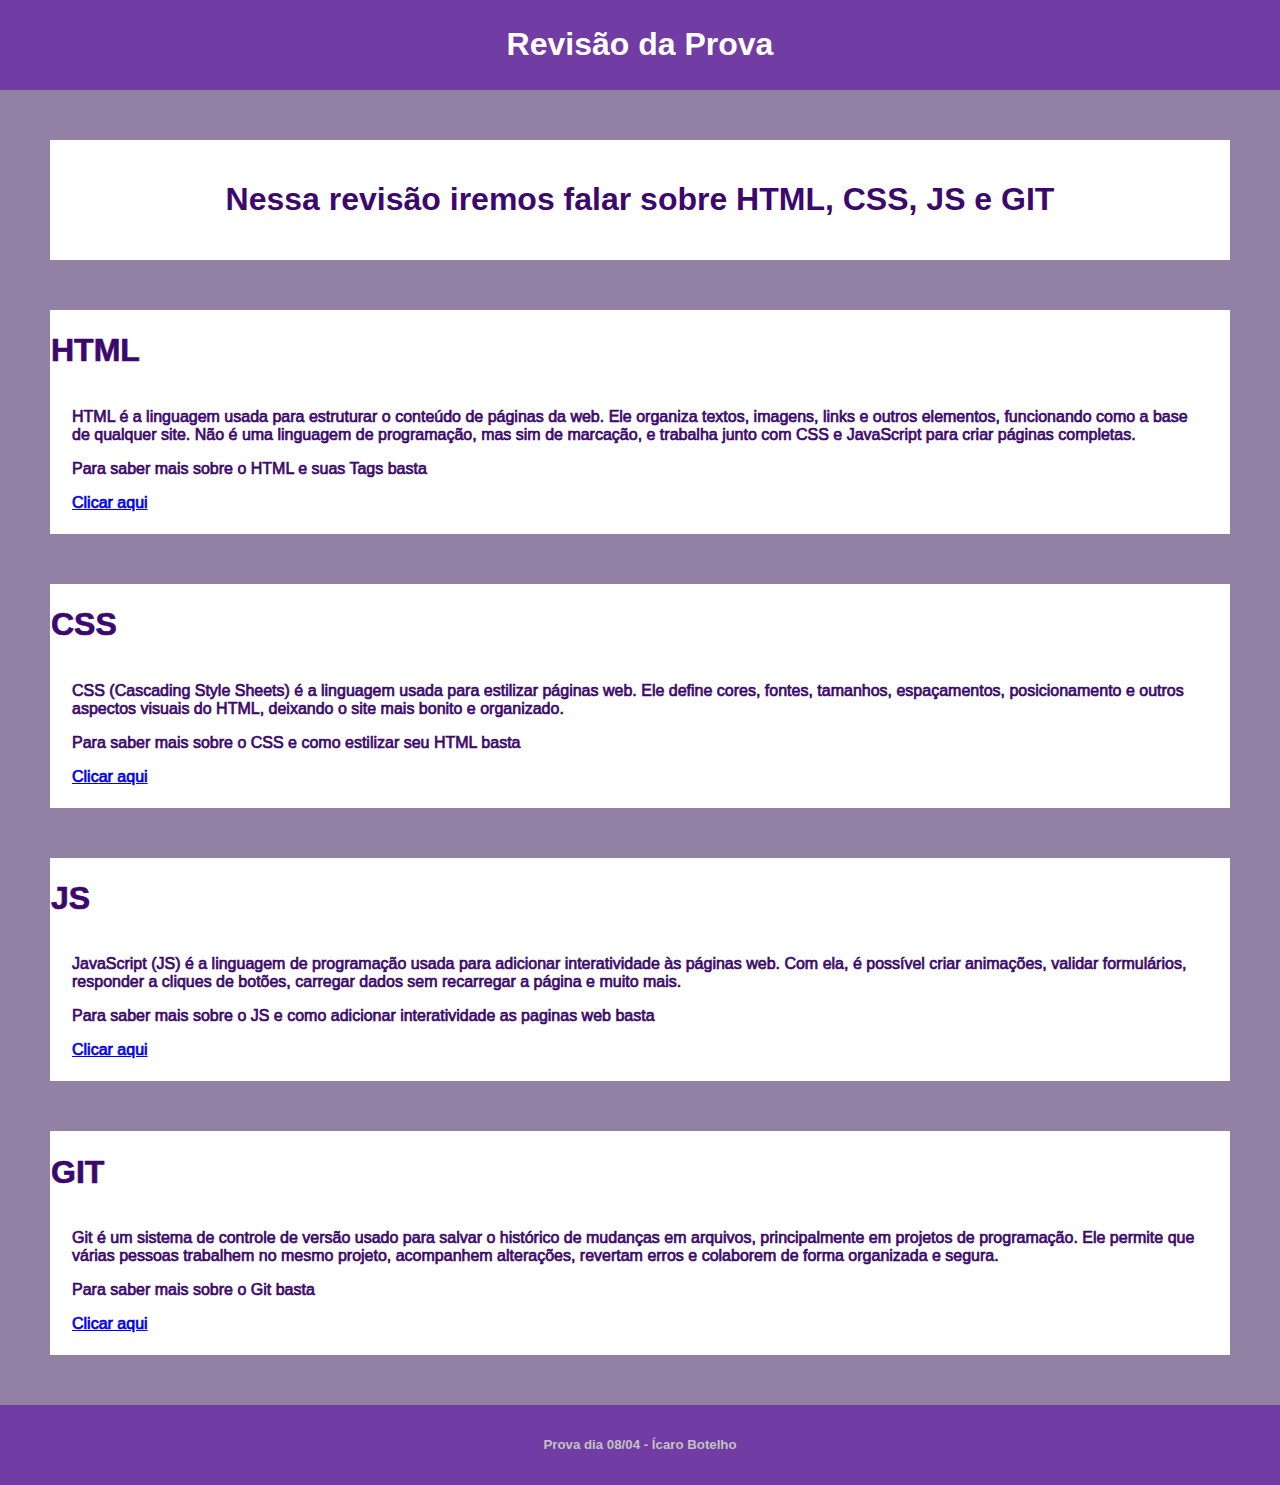
<file: index.html>
<!DOCTYPE html>
<html lang="en">
<head>
    <meta charset="UTF-8">
    <meta name="viewport" content="width=device-width, initial-scale=1.0">
    <title>Site Revisão</title>
    <link rel="stylesheet" href="style.css">
</head>
<body>
    <header>

        <div id="navbar">
            <h1>Revisão da Prova </h1>
        </div>

    </header>

    <main>
       
        <section id="inicio">
            <div class="introducao">
                  <h1>Nessa revisão iremos falar sobre HTML, CSS, JS e GIT</h1>
            </div>
            <script>

                const caixa = document.getElementById("inicio");
               
                caixa.addEventListener("mouseover", function () {
                  caixa.style.backgroundColor = "lightgreen";
                  caixa.innerText = "Ficou curioso?";
                });
           
                caixa.addEventListener("mouseout", function () {
                  caixa.style.backgroundColor = "lightblue";
                  caixa.innerText = "Nessa revisão iremos falar sobre HTML, CSS, JS e GIT";
                });
           
                caixa.addEventListener("click", function () {
                    alert("De uma espiadinha no conteúdo :)");
                });
            </script>
        </section>

        <section id="bloco">
            <div id="titulo">
                <h1>HTML</h1>
                <div id="corpo">
                    <p>HTML é a linguagem usada para estruturar o conteúdo de páginas da web. Ele organiza textos, imagens, links e outros elementos, funcionando como a base de qualquer site. Não é uma linguagem de programação, mas sim de marcação, e trabalha junto com CSS e JavaScript para criar páginas completas.</p>
                    <p>Para saber mais sobre o HTML e suas Tags basta </p>
                    <a href="paghtml.html">Clicar aqui</a>
                </div>
            </div>
        </section>

        <section id="bloco">
            <div id="titulo">
                <h1>CSS</h1>
                <div id="corpo">
                    <p>CSS (Cascading Style Sheets) é a linguagem usada para estilizar páginas web. Ele define cores, fontes, tamanhos, espaçamentos, posicionamento e outros aspectos visuais do HTML, deixando o site mais bonito e organizado.</p>
                    <p>Para saber mais sobre o CSS e como estilizar seu HTML basta </p>
                    <a href="pagCSS.html">Clicar aqui</a>
                </div>
            </div>
        </section>

        <section id="bloco">
            <div id="titulo">
                <h1>JS</h1>
                <div id="corpo">
                    <p>JavaScript (JS) é a linguagem de programação usada para adicionar interatividade às páginas web. Com ela, é possível criar animações, validar formulários, responder a cliques de botões, carregar dados sem recarregar a página e muito mais.</p>
                    <p>Para saber mais sobre o JS e como adicionar interatividade as paginas web basta </p>
                    <a href="pagJS.html">Clicar aqui</a>
                </div>
            </div>
        </section>

        <section id="bloco">
            <div id="titulo">
                <h1>GIT</h1>
                <div id="corpo">
                    <p>Git é um sistema de controle de versão usado para salvar o histórico de mudanças em arquivos, principalmente em projetos de programação. Ele permite que várias pessoas trabalhem no mesmo projeto, acompanhem alterações, revertam erros e colaborem de forma organizada e segura.</p>
                    <p>Para saber mais sobre o Git basta </p>
                    <a href="pagGit.html">Clicar aqui</a>
                </div>
            </div>
        </section>
    <footer>
        <div id="rodape">
         <h5>Prova dia 08/04 - Ícaro Botelho</h5>
        </div>
    </footer>
</body>
</html>
</file>
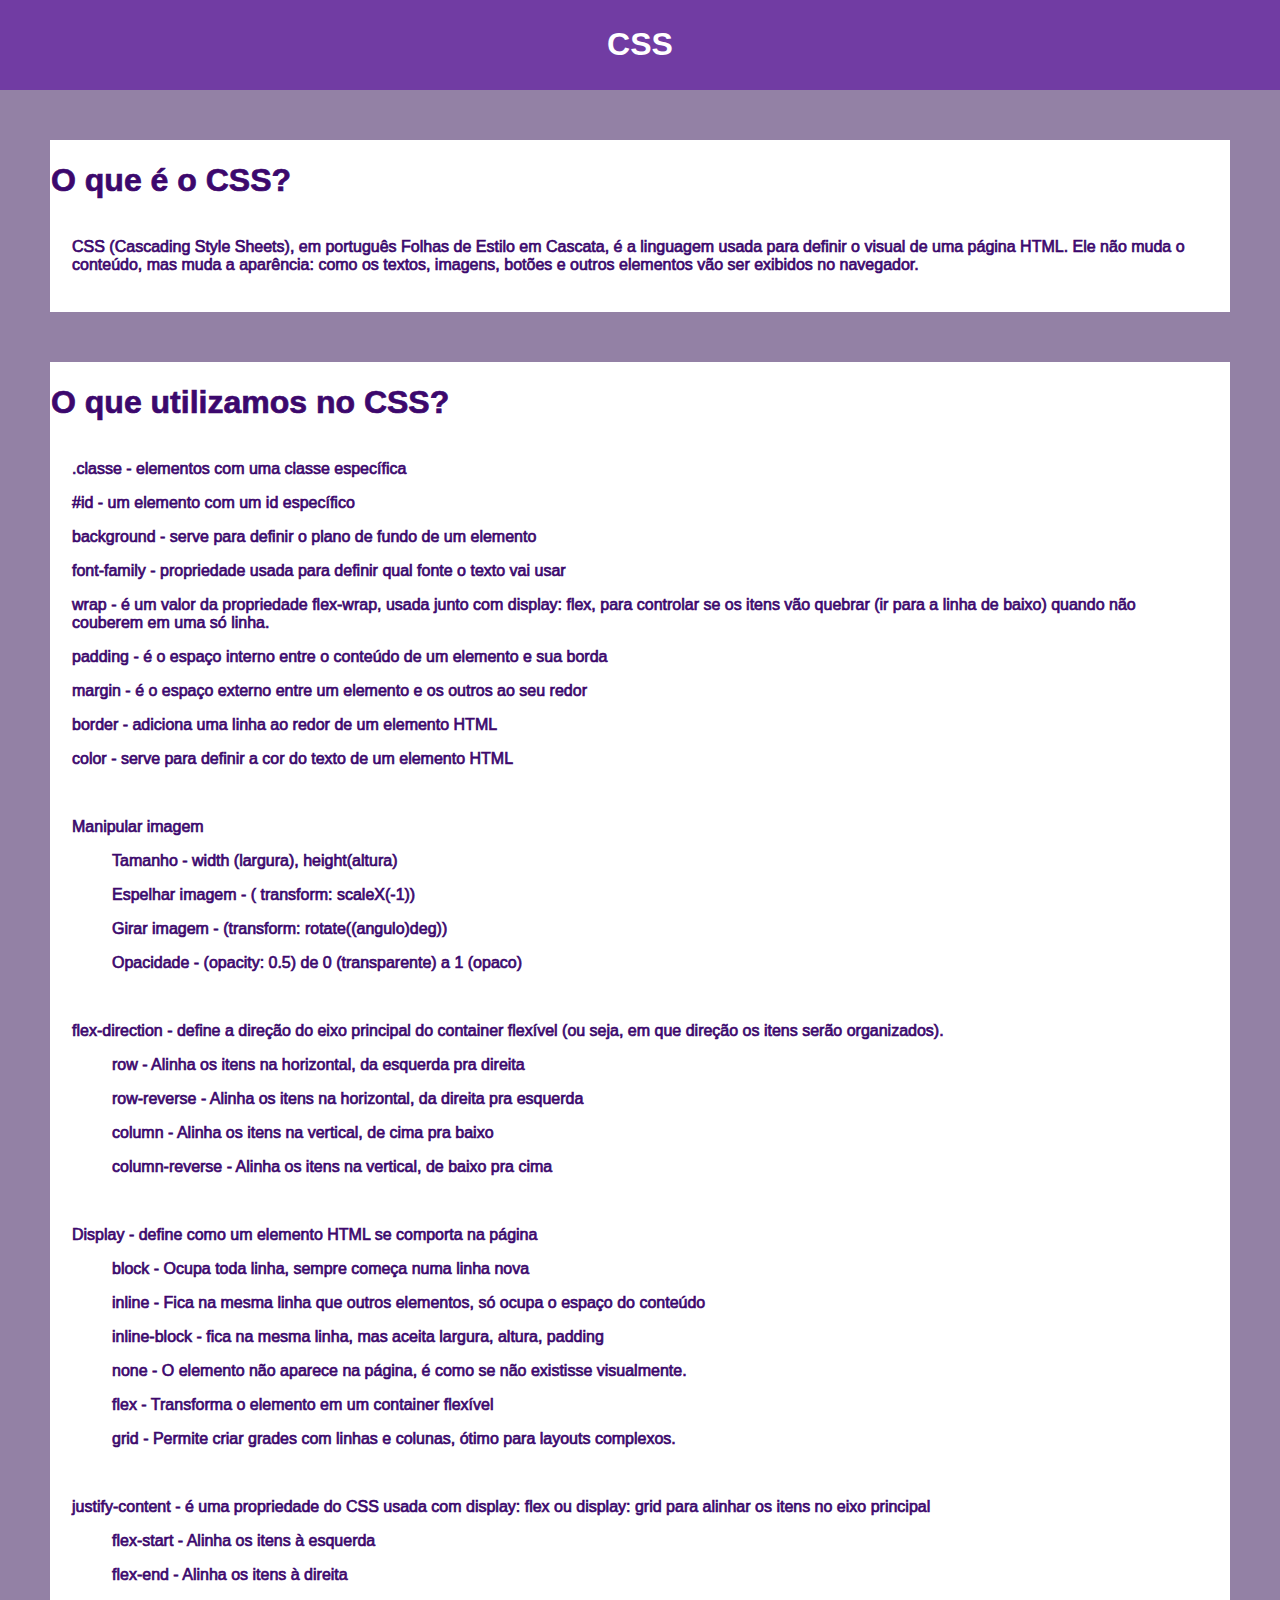
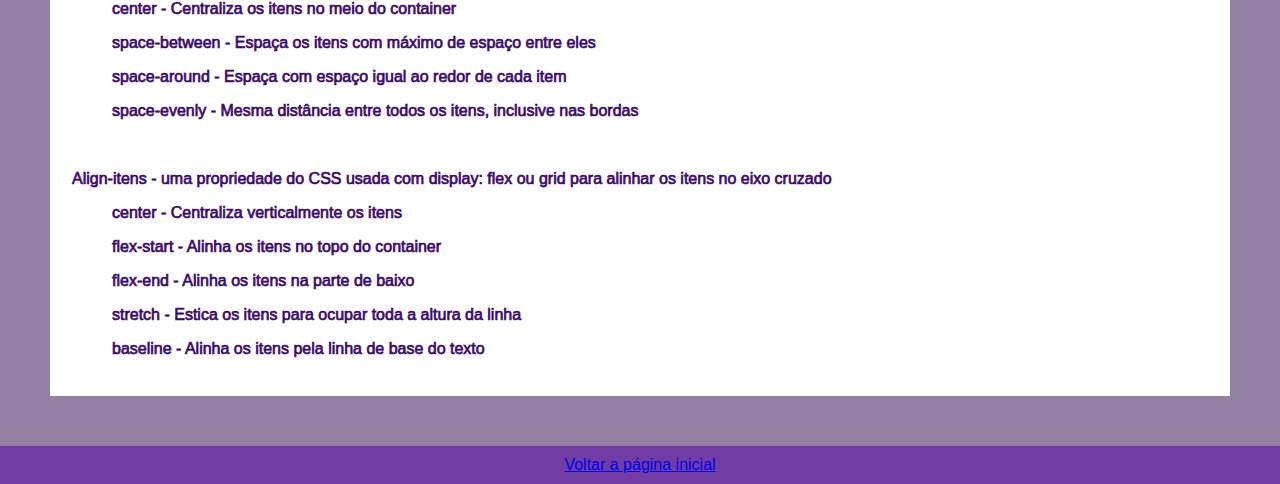
<file: pagCSS.html>
<!DOCTYPE html>
<html lang="en">
<head>
    <meta charset="UTF-8">
    <meta name="viewport" content="width=device-width, initial-scale=1.0">
    <link rel="stylesheet" href="style.css">
</head>
<body>
    <header>


        <div id="navbar">
            <h1>CSS </h1>
        </div>
    </header>


    <main>
        <section id="bloco">
            <div id="titulo">
                <h1>O que é o CSS?</h1>
                <div id="corpo">
                    <p>CSS (Cascading Style Sheets), em português Folhas de Estilo em Cascata, é a linguagem usada para definir o visual de uma página HTML. Ele não muda o conteúdo, mas muda a aparência: como os textos, imagens, botões e outros elementos vão ser exibidos no navegador.</p>
                </div>
            </div>
        </section>
        <section id="bloco">
            <div id="titulo">
                <h1>O que utilizamos no CSS?</h1>
                <div id="corpo">
                    <p>.classe - elementos com uma classe específica</p>
                    <p>#id - um elemento com um id específico</p>
                    <p>background -  serve para definir o plano de fundo de um elemento</p>
                    <p>font-family - propriedade usada para definir qual fonte o texto vai usar</p>
                    <p>wrap - é um valor da propriedade flex-wrap, usada junto com display: flex, para controlar se os itens vão quebrar (ir para a linha de baixo) quando não couberem em uma só linha.</p>
                    <p>padding - é o espaço interno entre o conteúdo de um elemento e sua borda</p>
                    <p>margin - é o espaço externo entre um elemento e os outros ao seu redor</p>
                    <p>border - adiciona uma linha ao redor de um elemento HTML </p>
                    <p>color - serve para definir a cor do texto de um elemento HTML</p>
                    <br>
                    <p>Manipular imagem</p>
                    <p style="text-indent: 40px;">Tamanho - width (largura), height(altura)</p>
                    <p style="text-indent: 40px;">Espelhar imagem - ( transform: scaleX(-1))</p>
                    <p style="text-indent: 40px;">Girar imagem - (transform: rotate((angulo)deg))</p>
                    <p style="text-indent: 40px;">Opacidade - (opacity: 0.5) de 0 (transparente) a 1 (opaco)</p>
                    <br>
                    <p>flex-direction - define a direção do eixo principal do container flexível (ou seja, em que direção os itens serão organizados).</p>
                    <p style="text-indent: 40px;">row - Alinha os itens na horizontal, da esquerda pra direita</p>
                    <p style="text-indent: 40px;">row-reverse - Alinha os itens na horizontal, da direita pra esquerda</p>
                    <p style="text-indent: 40px;">column - Alinha os itens na vertical, de cima pra baixo</p>
                    <p style="text-indent: 40px;">column-reverse - Alinha os itens na vertical, de baixo pra cima</p>
                    <br>
                    <p>Display - define como um elemento HTML se comporta na página</p>
                    <p style="text-indent: 40px;">block - Ocupa toda linha, sempre começa numa linha nova</p>
                    <p style="text-indent: 40px;">inline - Fica na mesma linha que outros elementos, só ocupa o espaço do conteúdo</p>
                    <p style="text-indent: 40px;">inline-block -  fica na mesma linha, mas aceita largura, altura, padding </p>
                    <p style="text-indent: 40px;">none - O elemento não aparece na página, é como se não existisse visualmente.</p>
                    <p style="text-indent: 40px;">flex - Transforma o elemento em um container flexível</p>
                    <p style="text-indent: 40px;">grid - Permite criar grades com linhas e colunas, ótimo para layouts complexos.</p>
                    <br>
                    <p>justify-content - é uma propriedade do CSS usada com display: flex ou display: grid para alinhar os itens no eixo principal</p>
                    <p style="text-indent: 40px;">flex-start - Alinha os itens à esquerda</p>
                    <p style="text-indent: 40px;">flex-end - Alinha os itens à direita </p>
                    <p style="text-indent: 40px;">center - Centraliza os itens no meio do container</p>
                    <p style="text-indent: 40px;">space-between - Espaça os itens com máximo de espaço entre eles</p>
                    <p style="text-indent: 40px;">space-around - Espaça com espaço igual ao redor de cada item</p>
                    <p style="text-indent: 40px;">space-evenly - Mesma distância entre todos os itens, inclusive nas bordas</p>
                    <br>
                    <p>Align-itens -  uma propriedade do CSS usada com display: flex ou grid para alinhar os itens no eixo cruzado</p>
                    <p style="text-indent: 40px;">center -  Centraliza verticalmente os itens</p>
                    <p style="text-indent: 40px;">flex-start - Alinha os itens no topo do container</p>
                    <p style="text-indent: 40px;">flex-end - Alinha os itens na parte de baixo</p>
                    <p style="text-indent: 40px;">stretch - Estica os itens para ocupar toda a altura da linha</p>
                    <p style="text-indent: 40px;">baseline - Alinha os itens pela linha de base do texto</p>


                </div>
            </div>
        </section>
    </main>
    <footer>


        <div id="rodape">
    <a href="index.html">Voltar a página inicial</a>
    </div>


    </footer>
    </body>
    </main>
</file>
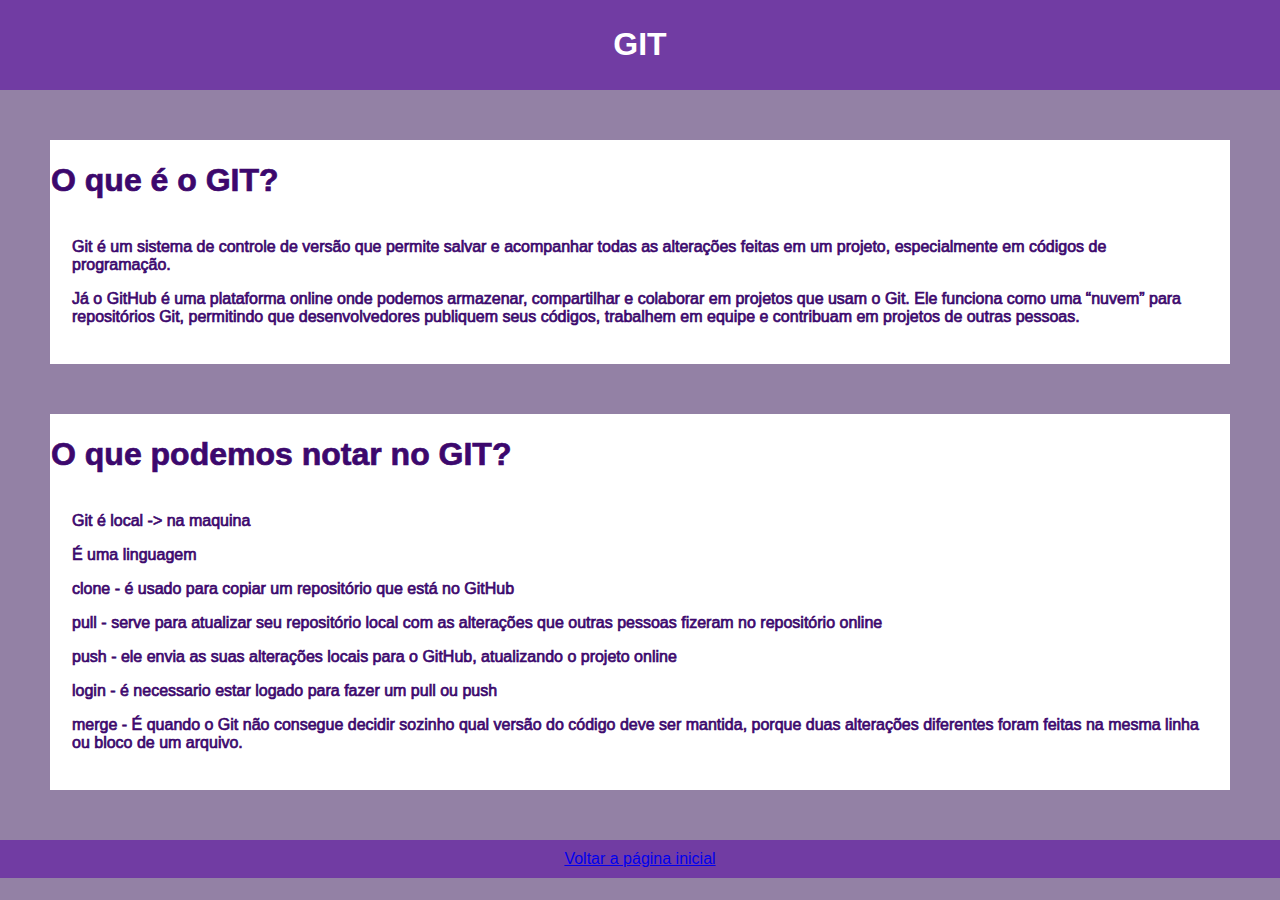
<file: pagGit.html>
<!DOCTYPE html>
<html lang="en">
<head>
    <meta charset="UTF-8">
    <meta name="viewport" content="width=device-width, initial-scale=1.0">
    <link rel="stylesheet" href="style.css">
</head>
<body>
    <header>


        <div id="navbar">
            <h1>GIT</h1>
        </div>
    </header>


    <main>
        <section id="bloco">
            <div id="titulo">
                <h1>O que é o GIT?</h1>
                <div id="corpo">
                    <p>Git é um sistema de controle de versão que permite salvar e acompanhar todas as alterações feitas em um projeto, especialmente em códigos de programação.</p>
                    <p>Já o GitHub é uma plataforma online onde podemos armazenar, compartilhar e colaborar em projetos que usam o Git. Ele funciona como uma “nuvem” para repositórios Git, permitindo que desenvolvedores publiquem seus códigos, trabalhem em equipe e contribuam em projetos de outras pessoas.</p>
                </div>
            </div>
        </section>
        <section id="bloco">
            <div id="titulo">
                <h1>O que podemos notar no GIT?</h1>
                <div id="corpo">
                    <p>Git é local -> na maquina</p>
                    <p>É uma linguagem</p>
                    <p>clone - é usado para copiar um repositório que está no GitHub</p>
                    <p>pull - serve para atualizar seu repositório local com as alterações que outras pessoas fizeram no repositório online</p>
                    <p>push - ele envia as suas alterações locais para o GitHub, atualizando o projeto online</p>
                    <p>login - é necessario estar logado para fazer um pull ou push</p>
                    <p>merge - É quando o Git não consegue decidir sozinho qual versão do código deve ser mantida, porque duas alterações diferentes foram feitas na mesma linha ou bloco de um arquivo.</p>
                </div>
            </div>
        </section>
    </main>
    <footer>


        <div id="rodape">
    <a href="index.html">Voltar a página inicial</a>
    </div>


    </footer>
</body>
</file>
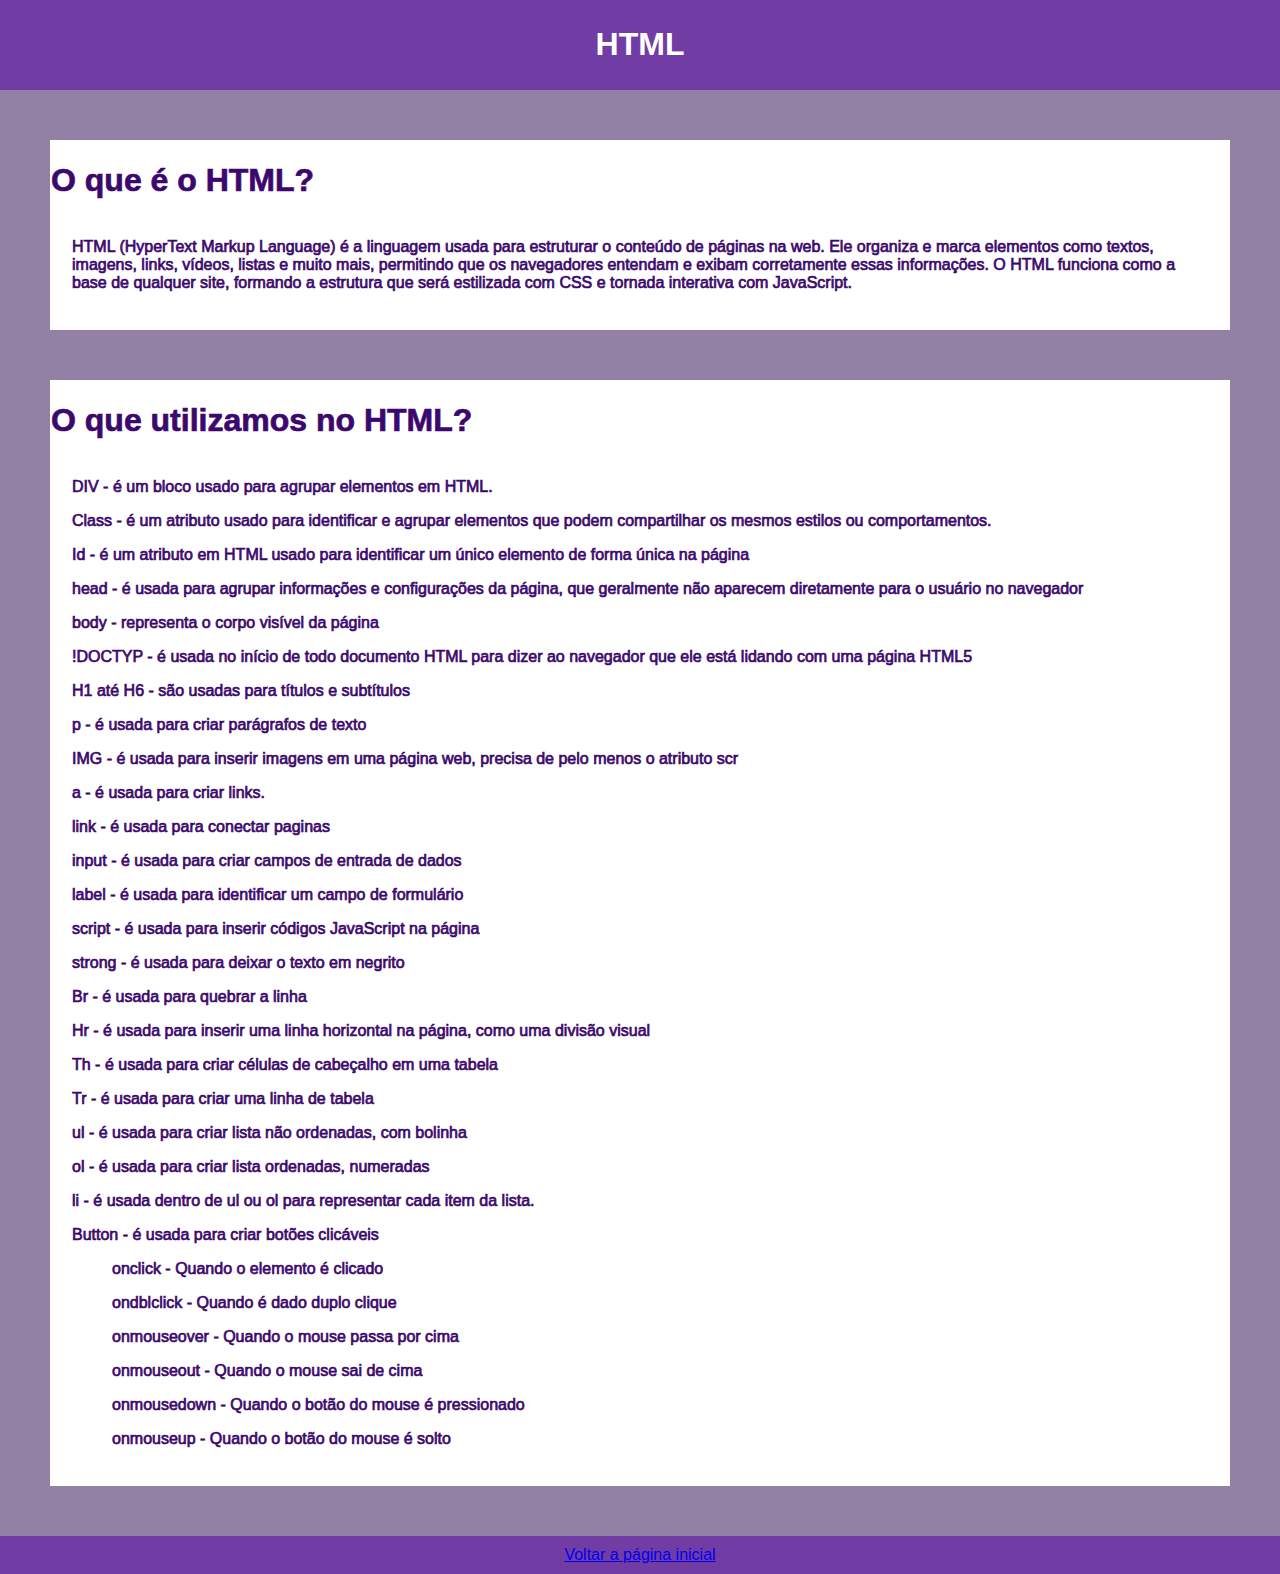
<file: paghtml.html>
<!DOCTYPE html>
<html lang="en">
<head>
    <meta charset="UTF-8">
    <meta name="viewport" content="width=device-width, initial-scale=1.0">
    <link rel="stylesheet" href="style.css">
</head>
<body>
    <header>


        <div id="navbar">
            <h1>HTML</h1>
        </div>
    </header>


    <main>
            <section id="bloco">
                <div id="titulo">
                    <h1>O que é o HTML?</h1>
                    <div id="corpo">
                        <p>HTML (HyperText Markup Language) é a linguagem usada para estruturar o conteúdo de páginas na web. Ele organiza e marca elementos como textos, imagens, links, vídeos, listas e muito mais, permitindo que os navegadores entendam e exibam corretamente essas informações. O HTML funciona como a base de qualquer site, formando a estrutura que será estilizada com CSS e tornada interativa com JavaScript.</p>
                    </div>
                </div>
                    <div id="titulo">
                        <h1>O que utilizamos no HTML?</h1>
                        <div id="corpo">
                            <p>DIV - é um bloco usado para agrupar elementos em HTML.</p>
                            <p>Class - é um atributo usado para identificar e agrupar elementos que podem compartilhar os mesmos estilos ou comportamentos. </p>
                            <p>Id - é um atributo em HTML usado para identificar um único elemento de forma única na página</p>
                            <p>head -  é usada para agrupar informações e configurações da página, que geralmente não aparecem diretamente para o usuário no navegador</p>
                            <p>body - representa o corpo visível da página</p>
                            <p>!DOCTYP -  é usada no início de todo documento HTML para dizer ao navegador que ele está lidando com uma página HTML5</p>
                            <p>H1 até H6 - são usadas para títulos e subtítulos</p>
                            <p>p - é usada para criar parágrafos de texto</p>
                            <p>IMG - é usada para inserir imagens em uma página web, precisa de pelo menos o atributo scr</p>
                            <p>a -  é usada para criar links.</p>
                            <p>link - é usada para conectar paginas</p>
                            <p>input - é usada para criar campos de entrada de dados</p>
                            <p>label - é usada para identificar um campo de formulário</p>
                            <p>script - é usada para inserir códigos JavaScript na página</p>
                            <p>strong - é usada para deixar o texto em negrito</p>
                            <p>Br - é usada para quebrar a linha</p>
                            <p>Hr - é usada para inserir uma linha horizontal na página, como uma divisão visual</p>
                            <p>Th - é usada para criar células de cabeçalho em uma tabela</p>
                            <p>Tr -  é usada para criar uma linha de tabela</p>
                            <p>ul - é usada para criar lista não ordenadas, com bolinha</p>
                            <p>ol - é usada para criar lista ordenadas, numeradas</p>
                            <p>li - é usada dentro de ul ou ol para representar cada item da lista.</p>
                            <p>Button - é usada para criar botões clicáveis</p>
                            <p style="text-indent: 40px;">onclick - Quando o elemento é clicado</p>
                            <p style="text-indent: 40px;">ondblclick - Quando é dado duplo clique</p>
                            <p style="text-indent: 40px;">onmouseover - Quando o mouse passa por cima</p>
                            <p style="text-indent: 40px;">onmouseout - Quando o mouse sai de cima</p>
                            <p style="text-indent: 40px;">onmousedown - Quando o botão do mouse é pressionado</p>
                            <p style="text-indent: 40px;">onmouseup - Quando o botão do mouse é solto</p>
                        </div>
                    </div>
            </section>
       
    </main>
    <footer>


        <div id="rodape">
    <a href="index.html">Voltar a página inicial</a>
    </div>


    </footer>
</body>
</file>
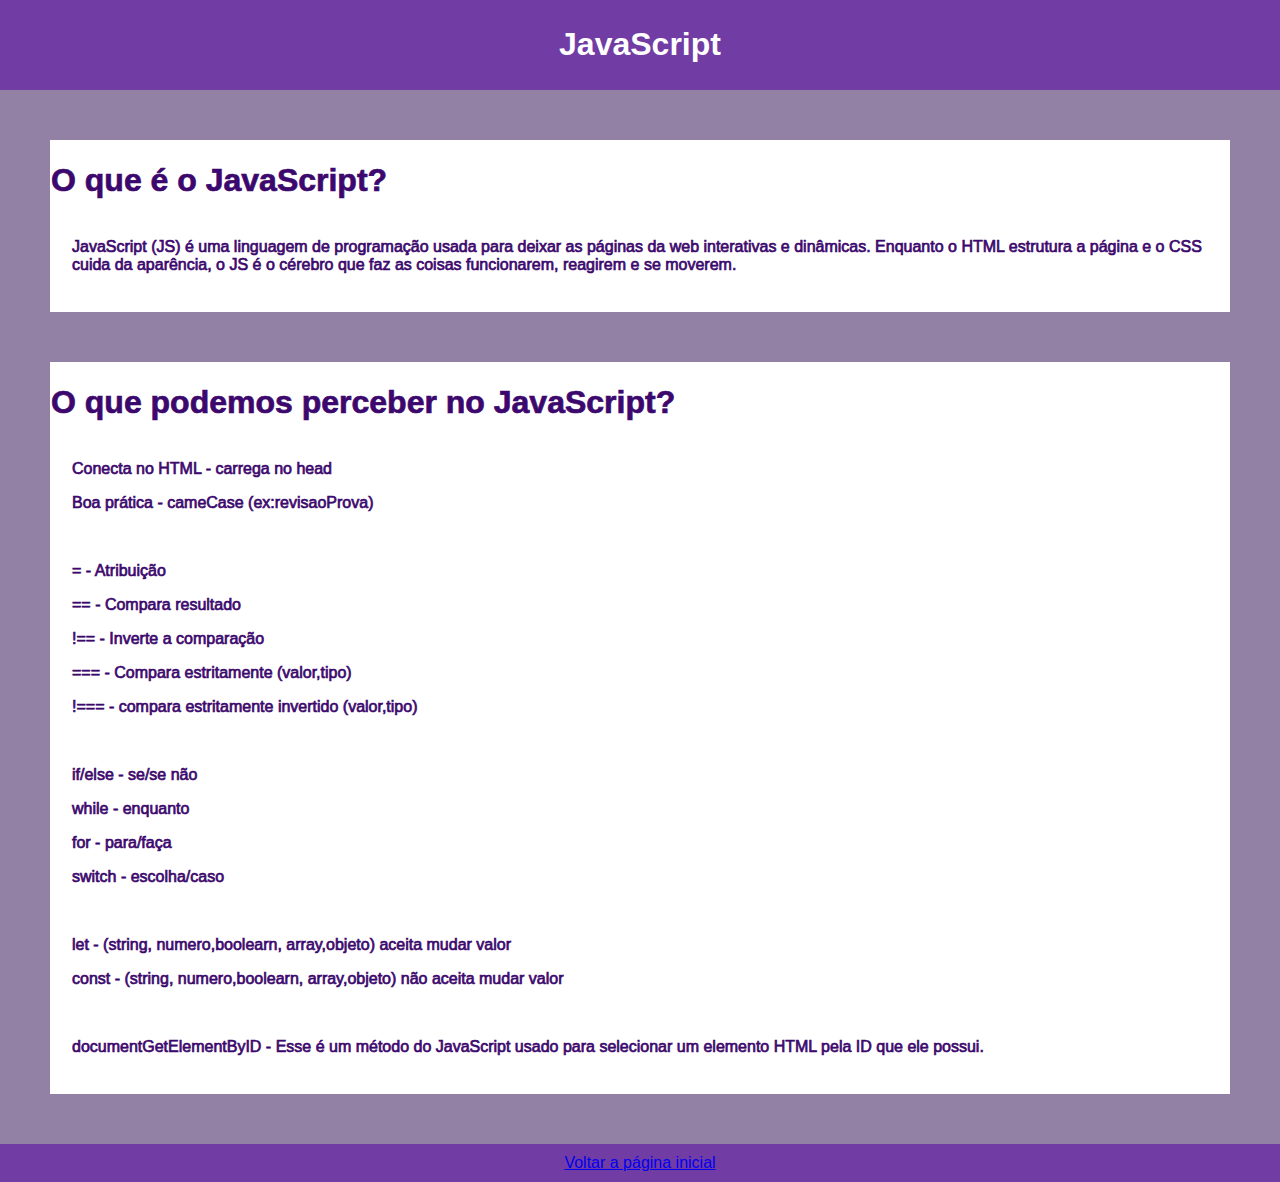
<file: pagJS.html>
<!DOCTYPE html>
<html lang="en">
<head>
    <meta charset="UTF-8">
    <meta name="viewport" content="width=device-width, initial-scale=1.0">
    <link rel="stylesheet" href="style.css">
</head>
<body>
    <header>


        <div id="navbar">
            <h1>JavaScript</h1>
        </div>
    </header>


    <main>
        <section id="bloco">
            <div id="titulo">
                <h1>O que é o JavaScript?</h1>
                <div id="corpo">
                    <p>JavaScript (JS) é uma linguagem de programação usada para deixar as páginas da web interativas e dinâmicas.


                    Enquanto o HTML estrutura a página e o CSS cuida da aparência, o JS é o cérebro que faz as coisas funcionarem, reagirem e se moverem.</p>
                </div>
            </div>
        </section>
        <section id="bloco">
            <div id="titulo">
                <h1>O que podemos perceber no JavaScript?</h1>
                <div id="corpo">
                    <p>Conecta no HTML - carrega no head</p>
                    <p>Boa prática - cameCase (ex:revisaoProva)</p>
                    <br>
                    <p>= - Atribuição</p>
                    <p>== - Compara resultado</p>
                    <p>!== - Inverte a comparação</p>
                    <p>=== - Compara estritamente (valor,tipo)</p>
                    <p>!=== - compara estritamente invertido (valor,tipo)</p>
                    <br>
                    <p>if/else - se/se não</p>
                    <p>while - enquanto</p>
                    <p>for - para/faça</p>
                    <p>switch - escolha/caso</p>
                    <br>
                    <p>let - (string, numero,boolearn, array,objeto) aceita mudar valor</p>
                    <p>const - (string, numero,boolearn, array,objeto) não aceita mudar valor</p>
                    <br>
                    <p>documentGetElementByID -  Esse é um método do JavaScript usado para selecionar um elemento HTML pela ID que ele possui.</p>
                </div>
            </div>
        </section>
    </main>
    <footer>


        <div id="rodape">
    <a href="index.html">Voltar a página inicial</a>
    </div>


    </footer>


</body>
</file>
<file: style.css>
body{
    border: 0;
    margin: 0;
    padding: 0;
    background-color: rgb(147, 129, 165);
    font-family:'Segoe UI', Tahoma, Geneva, Verdana, sans-serif;
}
#navbar{
    background-color: rgb(113, 60, 163);
    padding: 5px;
    text-align: center;
    color: rgb(255, 255, 255);
    font-family: 'Segoe UI', Tahoma, Geneva, Verdana, sans-serif;


    display: flex;
    align-items:center;
    justify-content: center;
}


#rodape{
    padding: 10px;
    background-color:rgb(113, 60, 163);
    text-align: center;
    color: rgb(194, 194, 193);
}
#inicio{
    margin:50px;
    text-align: 30px;
    padding: 100px;
    background-color: rgb(255, 255, 255);
    padding: 10px;
    justify-content: space-around;
    color: rgb(60, 8, 109);
}
   
.introducao{
    padding: 10px;
    text-align: center;
}
#titulo{


    padding: 1px;
    text-align: left;
    color: rgb(60, 8, 109);
    -webkit-text-stroke: 0.7px;
    background-color: rgb(255, 255, 255);
   


    align-items:left;
    justify-content: left;
   
    margin: 50px;
}


#corpo{
    padding: 1px;
    text-align: left;
    color: rgb(60, 8, 109);
    -webkit-text-stroke: 0.7px;
    background-color: rgb(255, 255, 255);
   


    align-items:left;
    justify-content: left;
   
    margin: 20px;
}
#caixa {
    width: 200px;
    height: 200px;
    background-color: lightblue;
    text-align: center;
    line-height: 200px;
    font-weight: bold;
    cursor: pointer;
    transition: background-color 0.3s;
  }
</file>
